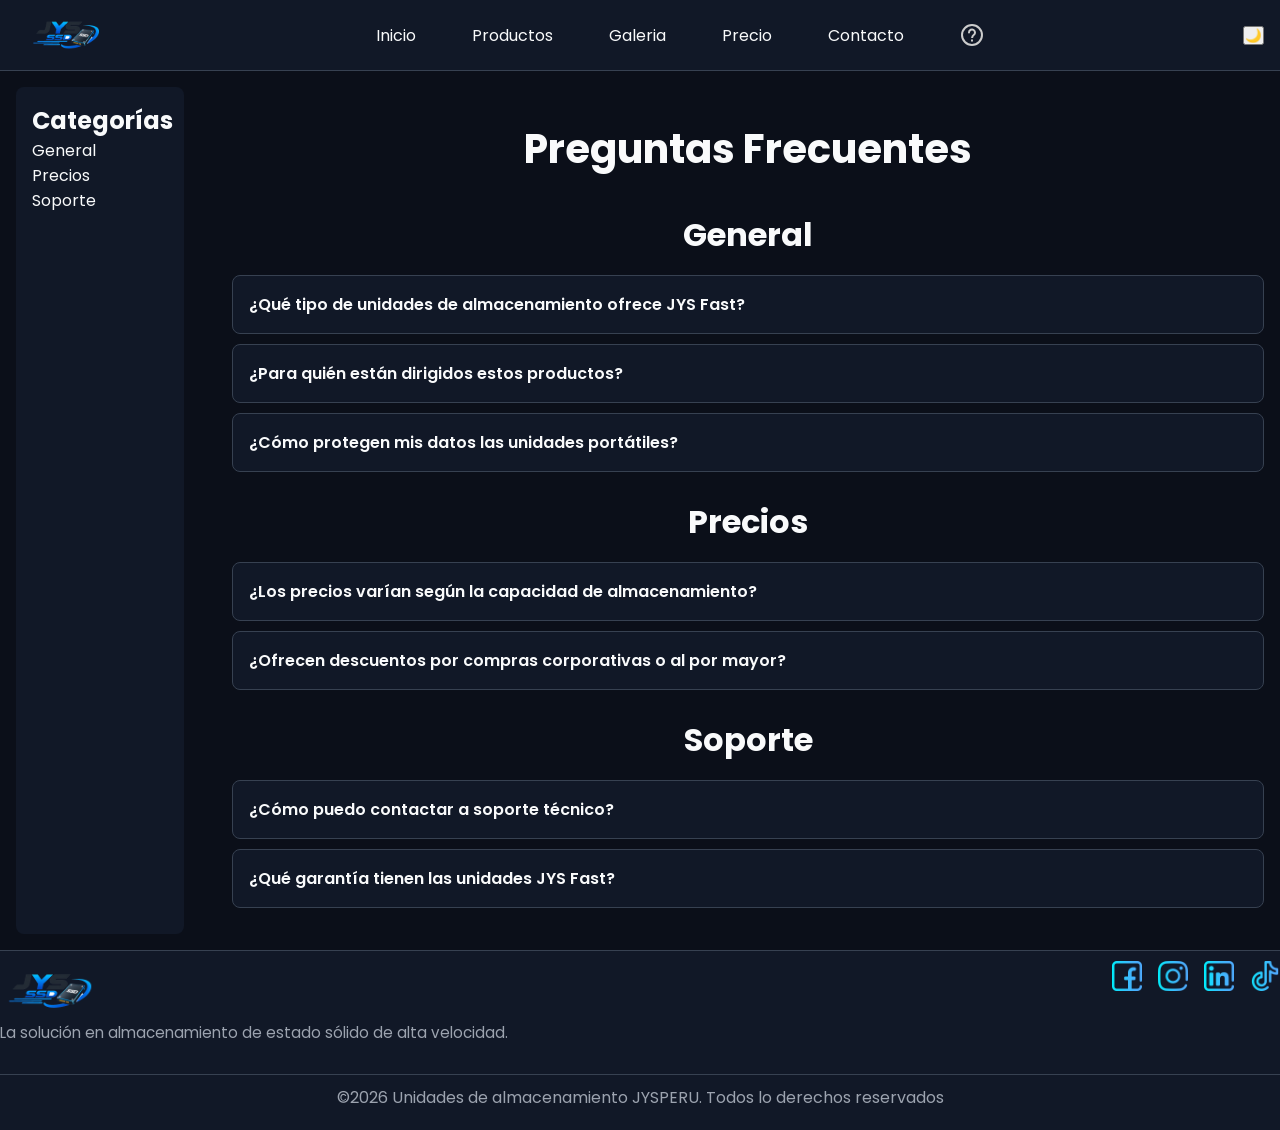
<file: faq.html>
<!DOCTYPE html>
<html lang="en">

<head>
    <!-- Metadatos generales -->
    <meta charset="UTF-8">
    <meta name="viewport" content="width=device-width, initial-scale=1.0">
    <title>JYS Fast | Almacenamiento de Alta Veloidadad NVMe y portatil</title>
    <link rel="shortcut icon" href="icon-principal.png" type="image/x-icon">

    <!-- Fuentes y estilos externos -->
    <link href="https://fonts.googleapis.com/css2?family=Poppins:wght@600&display=swap" rel="stylesheet">
    <link rel="stylesheet" href="https://cdnjs.cloudflare.com/ajax/libs/font-awesome/6.4.0/css/all.min.css">

    <!-- Hoja de estilos -->
    <link rel="stylesheet" href="style.css">
</head>

<body class="faq-layout">
    <!-- Encabezado -->
    <header>
        <a href="index.html">
            <img src="imagenes/logo.svg" alt="Logo JYS Fast">
        </a>
        <nav class="menu-nav">
            <a href="index.html">Inicio</a>
            <a href="#">Productos</a>
            <a href="#galeria">Galeria</a>
            <a href="precios.html">Precio</a>
            <a href="#">Contacto</a>
            <a href="faq.html"><img src="imagenes/faq.svg" alt="preguntas frecuentes" width="20px" height="20px"></a>
        </nav>
        <button id="btnModoOscuro" class="btn-modo">🌙</button>
    </header>

    <!-- Menú lateral de categorías FAQ -->
    <nav class="faq-nav">
        <h2>Categorías</h2>
        <ul>
            <li><a href="#general">General</a></li>
            <li><a href="#precios">Precios</a></li>
            <li><a href="#soporte">Soporte</a></li>
        </ul>
    </nav>

    <!-- Contenido principal de FAQ -->
    <main class="faq-main">
        <h1>Preguntas Frecuentes</h1>

        <!-- Preguntas: Categoría General -->
        <section id="general">
            <h2>General</h2>
            <details>
                <summary>¿Qué tipo de unidades de almacenamiento ofrece JYS Fast?</summary>
                <p>Ofrecemos unidades SSD internas con tecnología de velocidad PCIe 5.0 para un ancho de banda masivo en
                    placas madre de última generación, así como unidades SSD portátiles de alto rendimiento
                    equipadas con chasis de aluminio reforzado, certificación IP67/IP68 contra caídas, polvo y
                    agua, disipación térmica avanzada por nano-grafeno y cifrado AES de 256 bits.</p>
            </details>
            <details>
                <summary>¿Para quién están dirigidos estos productos?</summary>
                <p>Están dirigidos a gamers extremos, creadores de contenido, profesionales de edición de video en
                    4K/8K, diseñadores y usuarios exigentes que requieren transferir archivos gigantescos en fracciones
                    de segundo sin sufrir de estrangulamiento térmico (thermal throttling).</p>
            </details>
            <details>
                <summary>¿Cómo protegen mis datos las unidades portátiles?</summary>
                <p>Nuestras unidades cuentan con protección de cifrado AES de 256 bits por hardware de nivel bancario
                    inquebrantable, manteniendo tu información confidencial y proyectos creativos totalmente
                    seguros ante cualquier acceso no autorizado.</p>
            </details>
        </section>

        <!-- Preguntas: Categoría Precios -->
        <section id="precios">
            <h2>Precios</h2>
            <details>
                <summary>¿Los precios varían según la capacidad de almacenamiento?</summary>
                <p>Sí, los precios se ajustan de acuerdo con la capacidad que elijas (por ejemplo, 1TB, 2TB, 4TB) y si
                    se trata de una unidad interna NVMe PCIe 5.0 o una unidad portátil blindada. Puedes revisar el
                    detalle completo en nuestra sección de <a href="precios.html">Precios</a>.</p>
            </details>
            <details>
                <summary>¿Ofrecen descuentos por compras corporativas o al por mayor?</summary>
                <p>Sí, contamos con planes y cotizaciones especiales para empresas, estudios de diseño o creadores que
                    requieran equipar a todo su equipo con unidades de almacenamiento de alta velocidad. Contáctanos
                    directamente para brindarte una propuesta.</p>
            </details>
        </section>

        <!-- Preguntas: Categoría Soporte -->
        <section id="soporte">
            <h2>Soporte</h2>
            <details>
                <summary>¿Cómo puedo contactar a soporte técnico?</summary>
                <p>Puedes comunicarte con nuestro equipo de atención al cliente vía correo electrónico, chat en línea o
                    a través de nuestras redes sociales oficiales. Estamos listos para ayudarte con cualquier duda sobre
                    instalación, compatibilidad o garantía.</p>
            </details>
            <details>
                <summary>¿Qué garantía tienen las unidades JYS Fast?</summary>
                <p>Todas nuestras unidades de estado sólido cuentan con garantía oficial ante defectos de fábrica.
                    Además, te asesoramos en caso de requerir soporte sobre el rendimiento térmico o la gestión de tus
                    particiones y drivers.</p>
            </details>
        </section>
    </main>

    <!-- Pie de página general -->
    <footer>
        <div class="footer-contenedor">
            <div class="footer-logo">
                <img src="imagenes/logo.svg" alt="Logo JYS Fast">
                <p>La solución en almacenamiento de estado sólido de alta velocidad.</p>
            </div>
            <div class="redes-sociales">
                <a href="#" aria-label="Siguenos en Facebook">
                    <img src="imagenes/facebook (1).png" alt="Facebook Oficial" width="30px" height="30px">
                </a>
                <a href="#" aria-label="Siguenos en Instagram">
                    <img src="imagenes/instagram (1).png" alt="Icono Oficial de Instagram" width="30px" height="30px">
                </a>
                <a href="#" aria-label="Siguenos en LinkedIn">
                    <img src="imagenes/linkedin (1).png" alt="Facebook Oficial" width="30px" height="30px">
                </a>
                <a href="#" aria-label="Siguenos en TikTok">
                    <img src="imagenes/tik-tok.png" alt="Facebook Oficial" width="30px" height="30px">
                </a>
            </div>

            <p class="copy"> ©2026 Unidades de almacenamiento JYSPERU. Todos lo derechos reservados</p>
        </div>
    </footer>
</body>

</html>
</file>
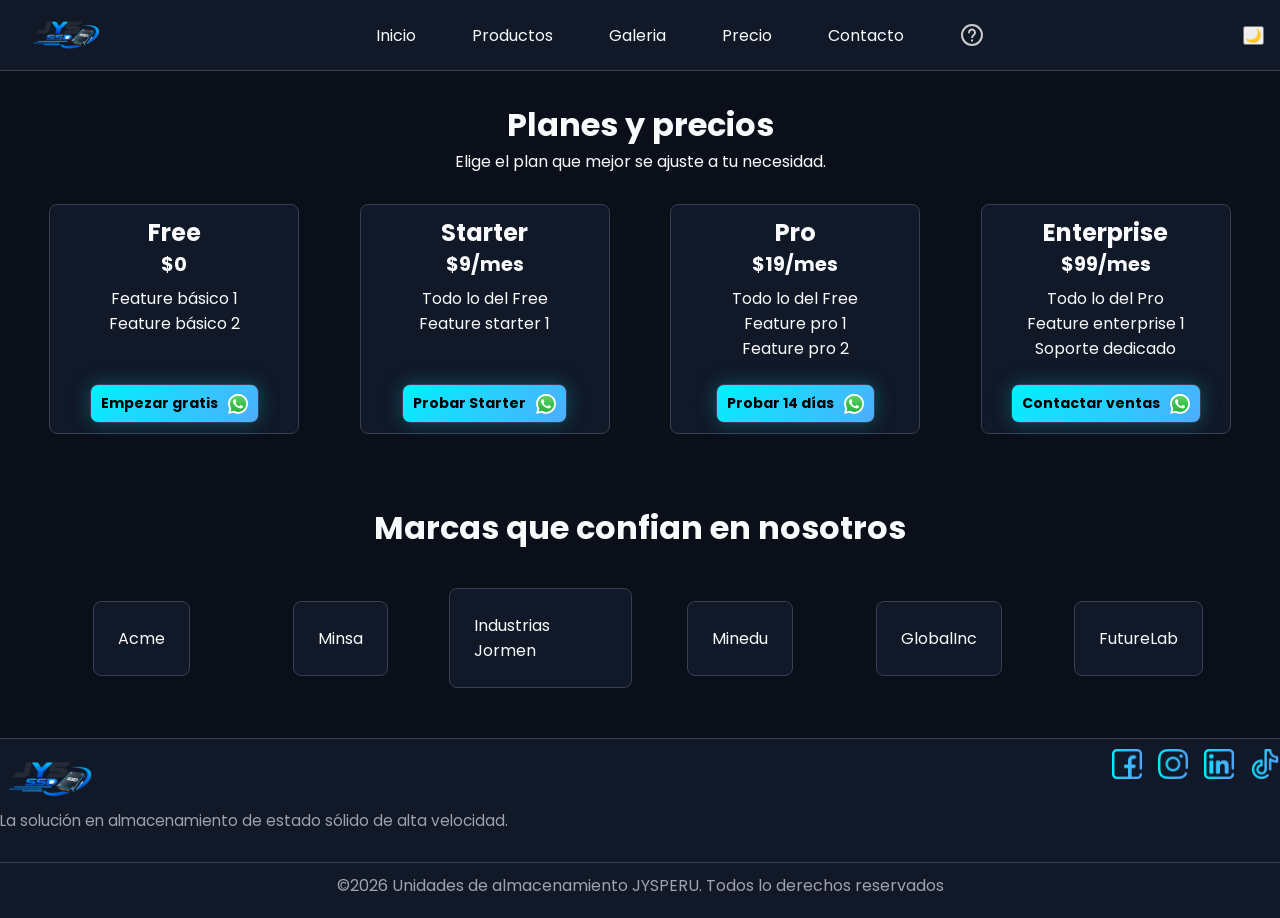
<file: precios.html>
<!DOCTYPE html>
<html lang="es">

<head>
    <!-- Metadatos y codificación -->
    <meta charset="UTF-8">
    <meta name="viewport" content="width=device-width, initial-scale=1.0">
    <title>JYS Fast | Almacenamiento de Alta Veloidadad NVMe y portatil</title>
    <link rel="shortcut icon" href="icon-principal.png" type="image/x-icon">

    <!-- Tipografía de Google Fonts y librería FontAwesome -->
    <link href="https://fonts.googleapis.com/css2?family=Poppins:wght@600&display=swap" rel="stylesheet">
    <link rel="stylesheet" href="https://cdnjs.cloudflare.com/ajax/libs/font-awesome/6.4.0/css/all.min.css">

    <!-- Estilos CSS -->
    <link rel="stylesheet" href="style.css">
</head>

<body>
    <!-- Encabezado general -->
    <header>
        <a href="index.html">
            <img src="imagenes/logo.svg" alt="Logo JYS Fast">
        </a>
        <nav class="menu-nav">
            <a href="index.html">Inicio</a>
            <a href="#">Productos</a>
            <a href="#galeria">Galeria</a>
            <a href="precios.html">Precio</a>
            <a href="#">Contacto</a>
            <a href="faq.html"><img src="imagenes/faq.svg" alt="preguntas frecuentes" width="20px" height="20px"></a>
        </nav>
        <button id="btnModoOscuro" class="btn-modo">🌙</button>
    </header>

    <!-- Contenido principal de Precios -->
    <main>
        <!-- Encabezado de Planes -->
        <div id="content-precios">
            <h1>Planes y precios</h1>
            <p>Elige el plan que mejor se ajuste a tu necesidad.</p>
        </div>

        <!-- Seccion de Tarjetas de Planes -->
        <div class="planes">
            <!-- Plan Free -->
            <article class="plan">
                <h2>Free</h2>
                <p class="precio">$0</p>
                <ul>
                    <li>Feature básico 1</li>
                    <li>Feature básico 2</li>
                </ul>
                <a href="https://wa.me/+51944483760?text=Hola,%20quiero%20el%20plan%20Free" target="_blank" class="btn">
                    <span>Empezar gratis </span>
                    <img src="imagenes/whatsapp.svg" alt="icono whatsapp" width="20px" height="20px">
                </a>
            </article>

            <!-- Plan Starter -->
            <article class="plan">
                <h2>Starter</h2>
                <p class="precio">$9/mes</p>
                <ul>
                    <li>Todo lo del Free</li>
                    <li>Feature starter 1</li>
                </ul>
                <a href="https://wa.me/+51944483760?text=Hola,%20quiero%20el%20plan%20Starter" target="_blank" class="btn">
                    <span>Probar Starter </span>
                    <img src="imagenes/whatsapp.svg" alt="icono whatsapp" width="20px" height="20px">
                </a>
            </article>

            <!-- Plan Pro -->
            <article class="plan">
                <h2>Pro</h2>
                <p class="precio">$19/mes</p>
                <ul>
                    <li>Todo lo del Free</li>
                    <li>Feature pro 1</li>
                    <li>Feature pro 2</li>
                </ul>
                <a href="https://wa.me/+51944483760?text=Hola,%20quiero%20el%20plan%20Pro" target="_blank" class="btn">
                    <span>Probar 14 días </span>
                    <img src="imagenes/whatsapp.svg" alt="icono whatsapp" width="20px" height="20px">
                </a>
            </article>

            <!-- Plan Enterprise -->
            <article class="plan">
                <h2>Enterprise</h2>
                <p class="precio">$99/mes</p>
                <ul>
                    <li>Todo lo del Pro</li>
                    <li>Feature enterprise 1</li>
                    <li>Soporte dedicado</li>
                </ul>
                <a href="https://wa.me/+51944483760?text=Hola,%20quiero%20el%20plan%20enterprise" target="_blank" class="btn">
                    <span>Contactar ventas </span>
                    <img src="imagenes/whatsapp.svg" alt="icono whatsapp" width="20px" height="20px">
                </a>
            </article>
        </div>

        <!-- Sección de Marcas Aliadas -->
        <section class="Clientes">
            <h2>Marcas que confian en nosotros</h2>
            <div class="logos">
                <div class="logo-cliente">Acme</div>
                <div class="logo-cliente">Minsa</div>
                <div class="logo-cliente">Industrias Jormen</div>
                <div class="logo-cliente">Minedu</div>
                <div class="logo-cliente">GlobalInc</div>
                <div class="logo-cliente">FutureLab</div>
            </div>
        </section>
    </main>

    <!-- Pie de página general -->
    <footer>
        <div class="footer-contenedor">
            <div class="footer-logo">
                <img src="imagenes/logo.svg" alt="Logo JYS Fast">
                <p>La solución en almacenamiento de estado sólido de alta velocidad.</p>
            </div>
            <div class="redes-sociales">
                <a href="#" aria-label="Siguenos en Facebook">
                    <img src="imagenes/facebook (1).png" alt="Facebook Oficial" width="30px" height="30px">
                </a>
                <a href="#" aria-label="Siguenos en Instagram">
                    <img src="imagenes/instagram (1).png" alt="Icono Oficial de Instagram" width="30px" height="30px">
                </a>
                <a href="#" aria-label="Siguenos en LinkedIn">
                    <img src="imagenes/linkedin (1).png" alt="Facebook Oficial" width="30px" height="30px">
                </a>
                <a href="#" aria-label="Siguenos en TikTok">
                    <img src="imagenes/tik-tok.png" alt="Facebook Oficial" width="30px" height="30px">
                </a>
            </div>

            <p class="copy"> ©2026 Unidades de almacenamiento JYSPERU. Todos lo derechos reservados</p>
        </div>
    </footer>
</body>

</html>
</file>
<file: style.css>
:root {
    --bg-primario: #0b0f19;
    --bg-secundario: #111827;
    --bg-card: #111827;
    --bg-hover: #1f2937;
    --color-boton: #00f2fe;
    --color-boton-blue: #4facfe;
    --border-color: #374151;
    --fondo-gradiente-boton: linear-gradient(135deg, var(--color-boton), var(--color-boton-blue));
    --text-main: #f9fafb;
    --text-muted: #9ca3af;
}

* {
    margin: 0;
    padding: 0;
    box-sizing: border-box;
}

body {
    font-family: 'Poppins', sans-serif;
    background-color: var(--bg-primario);
    color: var(--text-main);
    transition: background-color 0.3s ease, color 0.3s ease;

}

header {
    display: flex;
    justify-content: space-between;
    align-items: center;
    padding: 0.7rem 1rem;
    background-color: var(--bg-secundario);
    border-bottom: 1px solid var(--border-color);
}

a {
    text-decoration: none;
    color: inherit;
}

img {
    max-width: 100%;
    height: auto;
    display: block;

}

header a img {
    width: 100px;
    height: 48px;
}

header nav a img {
    width: 24px;
    height: 24px;
}

.menu-nav {
    display: flex;
    justify-content: center;
    gap: 1.5rem;
}

.menu-nav a {
    padding: 0.5rem 1rem;
    border-radius: 12px;
    transition: all 0.5s ease;
}

.menu-nav a:hover {
    background-color: var(--bg-hover);
    color: var(--text-main);

}

.hero {
    display: grid;
    grid-template-columns: repeat(auto-fit, minmax(400px, 1fr));

    align-items: flex-start;
    align-self: flex-start;
    max-width: 1300px;
    padding: 5rem 1.5rem;
    margin: 0 auto;
    gap: 100px;

}

.hero img {
    display: flex;
    width: 100%;
    height: 580px;
    object-fit: cover;
    border-radius: 20px;

}

.hero div {
    display: flex;
    flex-direction: column;
    justify-content: flex-start;
    align-items: center;
}

.hero div h1 {
    font-size: 3.5rem;
    font-weight: 700;
    margin-bottom: 25px;
}

.hero div p {
    font-size: 1.2rem;
    color: var(--text-muted);

}

.nuestras-unidades {
    padding: 2rem;
    text-align: center;
}

.nuestras-unidades h2 {
    font-size: 2rem;
    margin-bottom: 10px;
}

.nuestras-unidades p {
    font-size: 1.2rem;
}

.cards {

    display: grid;
    grid-template-columns: repeat(auto-fit, minmax(260px, 1fr));
    gap: 1rem;
    max-width: 1300px;
    margin: 0 auto;
    padding: 0rem 1.5rem;

}



.card-caracteristicas {

    border-radius: 12px;
    background-color: var(--bg-card);
    border: 1px solid var(--border-color);
    padding: 0.5rem;
    gap: 0.75rem;
    transition: all 0.5s ease;
    transition: transform 0.3s ease, border-color 0.3s ease, box-shadow 0.3s ease;
    cursor: pointer;
}

.card-caracteristicas:hover {
    transform: translateY(-8px);
    /* 1. Elevación: Sube 8 píxeles */
    border-color: #00f2fe;
    /* 2. Borde: Cambia a cian neón */
    box-shadow: 0 0 20px rgba(0, 242, 254, 0.25);
    /* 3. Glow: Sombra brillante alrededor */
}

.card-caracteristicas h3 {
    font-size: 1.2rem;
}

.card-caracteristicas p {
    font-size: 0.9rem;
    text-align: justify;
    padding: 10px;
    color: var(--text-muted);
}

.galeria {

    display: grid;
    grid-template-columns: repeat(auto-fit, minmax(260px, 1fr));
    gap: 1rem;
    max-width: 1300px;
    margin: 0 auto;
    padding: 0rem 1.5rem;

}



.galeria img {
    border: 1px solid var(--border-color);
    padding: 0.5rem;
    border-radius: 12px;
    width: 100%;
    height: 220px;
    object-fit: cover;
    transition: transform 0.3s ease, border-color 0.3s ease, box-shadow 0.3s ease;
    cursor: pointer;
}

.galeria img:hover {
    transform: translateY(-8px);
    /* 1. Elevación: Sube 8 píxeles */
    border-color: #00f2fe;
    /* 2. Borde: Cambia a cian neón */
    box-shadow: 0 0 20px rgba(0, 242, 254, 0.25);
    /* 3. Glow: Sombra brillante alrededor */
}

/* ==========================================
   ESTILOS ESPECÍFICOS PARA TESTIMONIOS
   ========================================== */
/* ==========================================
   ESTRUTURA GRID Y ESTILOS DE TESTIMONIOS
   ========================================== */

/* Encabezado de la Sección */
.testimonios-header {
    text-align: center;
    margin: 3rem auto 1.5rem auto;
    padding: 0 1rem;
}

.testimonios-titulo-container h2 {
    font-size: 1.8rem;
    font-weight: 700;
    margin-bottom: 0.5rem;
}

.testimonios-titulo-container p {
    font-size: 0.95rem;
    color: var(--color-texto-secundario, #a0a0a0);
}

/* Grilla CSS (CSS Grid Layout) */
.testimonios-grid {
    display: grid;
    /* Crear columnas adaptables automáticamente con ancho mínimo de 280px */
    grid-template-columns: repeat(auto-fit, minmax(280px, 1fr));
    gap: 1.5rem;
    max-width: 1200px;
    margin: 0 auto 3rem auto;
    padding: 0 1.5rem;
}

/* Tarjeta de Testimonio */
.testimonio-card {
    background-color: var(--color-fondo-tarjeta, #1e1e1e);
    border: 1px solid var(--color-borde, #333333);
    border-radius: 12px;
    padding: 1.5rem;
    display: flex;
    flex-direction: column;
    justify-content: space-between;
    transition: transform 0.3s ease, box-shadow 0.3s ease;
}

.testimonio-card:hover {
    transform: translateY(-5px);
    box-shadow: 0 8px 20px rgba(0, 0, 0, 0.4);
}

/* Información del Usuario (Avatar + Nombre) */
.testimonio-usuario {
    display: flex;
    align-items: center;
    gap: 0.85rem;
    margin-bottom: 1rem;
}

.testimonio-avatar {
    width: 50px;
    height: 50px;
    border-radius: 50%;
    object-fit: cover;
    border: 2px solid var(--color-boton, #007bff);
}

.testimonio-nombre {
    font-size: 1rem;
    font-weight: 600;
    margin: 0;
}

.testimonio-cargo {
    font-size: 0.78rem;
    color: var(--color-boton, #007bff);
    display: block;
    margin-top: 2px;
}

/* Cita o Texto */
.testimonio-texto {
    font-size: 0.9rem;
    line-height: 1.6;
    font-style: italic;
    color: var(--color-texto, #e0e0e0);
    margin-bottom: 1.25rem;
    flex-grow: 1;
    /* Empuja la calificación hacia abajo */
}

/* Estrellas / Calificación */
.testimonio-rating {
    color: #ffc107;
    /* Dorado */
    font-size: 0.85rem;
    display: flex;
    gap: 4px;
}

/* Adaptación para pantallas pequeñas */
@media (max-width: 600px) {
    .testimonios-grid {
        grid-template-columns: 1fr;
        /* Una sola columna en teléfonos */
        padding: 0 1rem;
    }
}





/* Seccion de formulario y contacto */
.Contacto {
    display: grid;
    grid-template-columns: repeat(2, 1fr);
    gap: 30px;
    max-width: 1300px;
    width: 100%;
    margin: 0 auto;
    align-items: start;
    justify-content: center;
    padding: 3rem 1.5rem;
}

.contacto-datos {
    display: flex;
    flex-direction: column;
    gap: 0.5rem;
    text-align: left;
    margin-top: 15px;
    border-radius: 12px;
    /*border: 1px solid var(--border-color);*/
    padding: 0rem;
    justify-content: flex-start;
    width: 100%;
}

.contacto-datos h2 {
    font-size: 2.5rem;
    text-align: left;
    padding: 0.2rem;
}

.contacto-datos h3 {
    font-size: 1.5rem;
    color: var(--color-boton);
}

.iconos-contacto {
    display: flex;
    align-items: flex-start;
    gap: 0.5rem;
    flex-wrap: wrap;
    font-size: 0.95rem;

}

.formulario {

    margin-top: 15px;
    border-radius: 12px;
    background-color: var(--bg-card);
    border: 1px solid var(--border-color);
    padding: 2.5rem;

}

.formulario form {
    display: flex;
    flex-direction: column;
    gap: 1.25rem;

}

.formulario div {
    display: flex;
    flex-direction: column;
    gap: 0.4rem;
}

.formulario div h3 {
    text-align: center;
    font-size: 1.4rem;
    margin-bottom: 0.5rem;

}

.formulario label {
    font-size: 0.9rem;
    color: var(--text-main);
}

.formulario input {
    width: 100%;
    padding: 0.75rem;
    border-radius: 12px;
    border: 1px solid var(--border-color);
    background-color: var(--bg-primario);
    color: var(--text-main);
    font-family: inherit;
    font-size: 0.95rem;
    transition: all 0.5s ease;
}

.formulario select {
    width: 100%;
    padding: 0.75rem;
    border-radius: 12px;
    border: 1px solid var(--border-color);
    background-color: var(--bg-primario);
    color: var(--text-main);
    font-family: inherit;
    font-size: 0.95rem;
    transition: all 0.5s ease;
}

.formulario select:hover {
    border-color: var(--color-boton);
    box-shadow: 0 0 20px rgba(0, 242, 254, 0.25);
}

.formulario select:focus {
    border-color: var(--color-boton);
    box-shadow: 0 0 20px rgba(0, 242, 254, 0.25);
}

.formulario input:hover {
    border-color: var(--color-boton);
    box-shadow: 0 0 20px rgba(0, 242, 254, 0.25);
}

.formulario textarea {
    resize: vertical;
    width: 100%;
    min-height: 100px;
    padding: 0.5rem;
    border-radius: 12px;
    border: 1px solid var(--border-color);
    background-color: var(--bg-primario);
    color: var(--text-main);
    font-family: inherit;
    font-size: 0.95rem;
    transition: all 0.5s ease;
}

.formulario textarea:hover {
    border-color: var(--color-boton);
    box-shadow: 0 0 20px rgba(0, 242, 254, 0.25);
}

.formulario .check {
    display: flex;
    flex-direction: row;
    gap: 5px;
    align-items: center;
    justify-content: flex-start;
    width: 100%;
}

.formulario .check input {
    width: 20px;
    height: 20px;
}

.formulario button {
    width: 100%;
    padding: 0.5rem;
    border-radius: 12px;
    border: 1px solid var(--border-color);
    transition: all 0.5s ease;
    cursor: pointer;
    font-size: 1rem;
    font-weight: 600;
    color: black;
    background: var(--fondo-gradiente-boton);
    text-decoration: none;
}

.formulario button:hover {
    border-color: #00f2fe;
    box-shadow: 0 0 20px rgba(0, 242, 254, 0.25);
}

/* Footer */
footer {
    background-color: var(--bg-secundario);
    border-top: 1px solid var(--border-color);
    width: 100%;
}

.footer-contenedor {

    padding: 10px 0px;
    text-align: center;
    display: grid;
    grid-template-columns: repeat(2, 1fr);
    gap: 30px;
    max-width: 1300px;
    width: 100%;
    margin: 0 auto;
    align-items: start;
    justify-content: center;

}

footer .footer-logo img {
    width: 100px;
    height: 60px;
}

footer .footer-logo p {
    font-size: 0.95rem;
    color: var(--text-muted);
    width: 100%;
    text-align: left;
}

.redes-sociales {
    display: flex;
    justify-content: flex-end;
    align-items: flex-end;
    gap: 1rem;

    width: 100%;
}

.redes-sociales a {
    transition: all 0.5s ease;
}

.redes-sociales a:hover {
    transform: translateY(-8px);
    border-radius: 50%;
    border-color: #00f2fe;
    box-shadow: 0 0 20px rgba(0, 242, 254, 0.25);
}

.copy {
    border-top: 1px solid var(--border-color);
    padding: 10px 0px;
    color: var(--text-muted);
    grid-column: 1 / -1;
    text-align: center;
}

.Clientes {
    padding: 50px;
    margin: 0 auto;

}

.Clientes h2 {
    text-align: center;
    font-size: 2rem;
    padding: 20px;
}

.logos {
    display: grid;
    grid-template-columns: repeat(auto-fit, minmax(150px, 1fr));
    gap: 16px;
    margin-top: 16px;
    align-items: center;
    justify-items: center;
}

.logo-cliente {
    padding: 24px;
    border: 1px solid var(--border-color);
    border-radius: 8px;
    background-color: var(--bg-card);
    cursor: pointer;
}

.logo-cliente:hover {
    transform: translateY(-5px);
    border-color: #00f2fe;
    box-shadow: 0 0 20px rgba(0, 242, 254, 0.25);
}



/*PLANES Y PRECIOS*/
/*Mobile*/
#content-precios {
    text-align: center;
    padding: 30px;
}

.planes {
    display: grid;
    gap: 24px;
    padding: 50px;
    margin: 0 auto;
    justify-items: center;

}

.plan {
    background-color: var(--bg-card);
    border: 1px solid var(--border-color);
    border-radius: 8px;
    padding: 10px;
    width: 250px;
    height: 230px;
    text-align: center;
}

.plan .precio {
    font-size: 1.2rem;
    font-weight: 700;
}

.plan ul {
    list-style: none;
    padding: 7px;
    margin-bottom: 30px;
    height: 75px;
}

.plan .btn {
    display: inline-flex;
    align-items: center;
    justify-content: center;
    gap: 10px;
    background: var(--fondo-gradiente-boton);
    text-decoration: none;
    padding: 8px 10px;
    border-radius: 8px;
    border: 1px solid var(--border-color);
    font-weight: 700;
    font-size: 14px;
    color: black;
    transition: 0.5s ease;
    box-shadow: 0 0 20px rgba(0, 242, 254, 0.25);
    cursor: pointer;

}

.plan .btn:hover {
    background-color: transparent;
    box-shadow: 0 0 0 rgba(0, 242, 254, 0.25);
}

@media (min-width:640px) {
    .planes {
        grid-template-columns: repeat(2, 1fr);
        gap: 20px;

    }

}

@media (min-width:1024px) {
    .planes {
        grid-template-columns: repeat(4, 1fr);
        gap: 10px;
        width: 100%;
        padding: 0rem 1.5rem;

    }

    html,
    body {
        height: 100%;
        margin: 0;
    }

    body {
        display: flex;
        flex-direction: column;
        min-height: 100vh;
    }

    main {
        flex: 1;
    }

    header,
    footer {
        flex-shrink: 0;
    }


}

/*FAQ.HTML*/
/*BASE: Movil - todo apilado en una columna*/
.faq-layout {
    display: grid;
    grid-template-areas:
        "header"
        "nav"
        "main"
        "footer";
    grid-template-columns: 1fr;
    gap: 16px;
    min-height: 100vh;
}

.faq-layout header {
    grid-area: header;
}

.faq-nav {
    grid-area: nav;
    padding: 16px;
    margin: 0px 16px;
    border-radius: 8px;
    background-color: var(--bg-card);
}

.faq-main {
    grid-area: main;
    padding: 16px;

}

.faq-layout footer {
    grid-area: footer;
}

.faq-nav ul {
    list-style: none;
    padding: 0px;
}

.faq-main details {
    background-color: var(--bg-card);
    border-radius: 8px;
    margin-bottom: 10px;
    border: 1px solid var(--border-color);
}

.faq-main details summary {
    padding: 16px;
    cursor: pointer;
    font-weight: 600;
    list-style: none;
}

.faq-main details p {
    padding: 0px 16px 16px;
    margin: 0;
    line-height: 1.6;
    color: var(--text-muted);

}

.faq-nav ul li a {
    color: var(--text-color);
    text-decoration: none;
}

.faq-layout h1 {
    padding: 16px;
    font-size: 2.5rem;
    text-align: center;
    margin: 0 auto;
}

main section h2 {
    padding: 16px;
    font-size: 2rem;
    text-align: center;
    margin: 0 auto;

}

@media(min-width:640px) {
    .faq-layout {
        grid-template-areas:
            "header header"
            "nav main"
            "footer footer";
        grid-template-columns: 200px 1fr;
        grid-template-rows: auto 1fr auto;

    }

}
</file>
